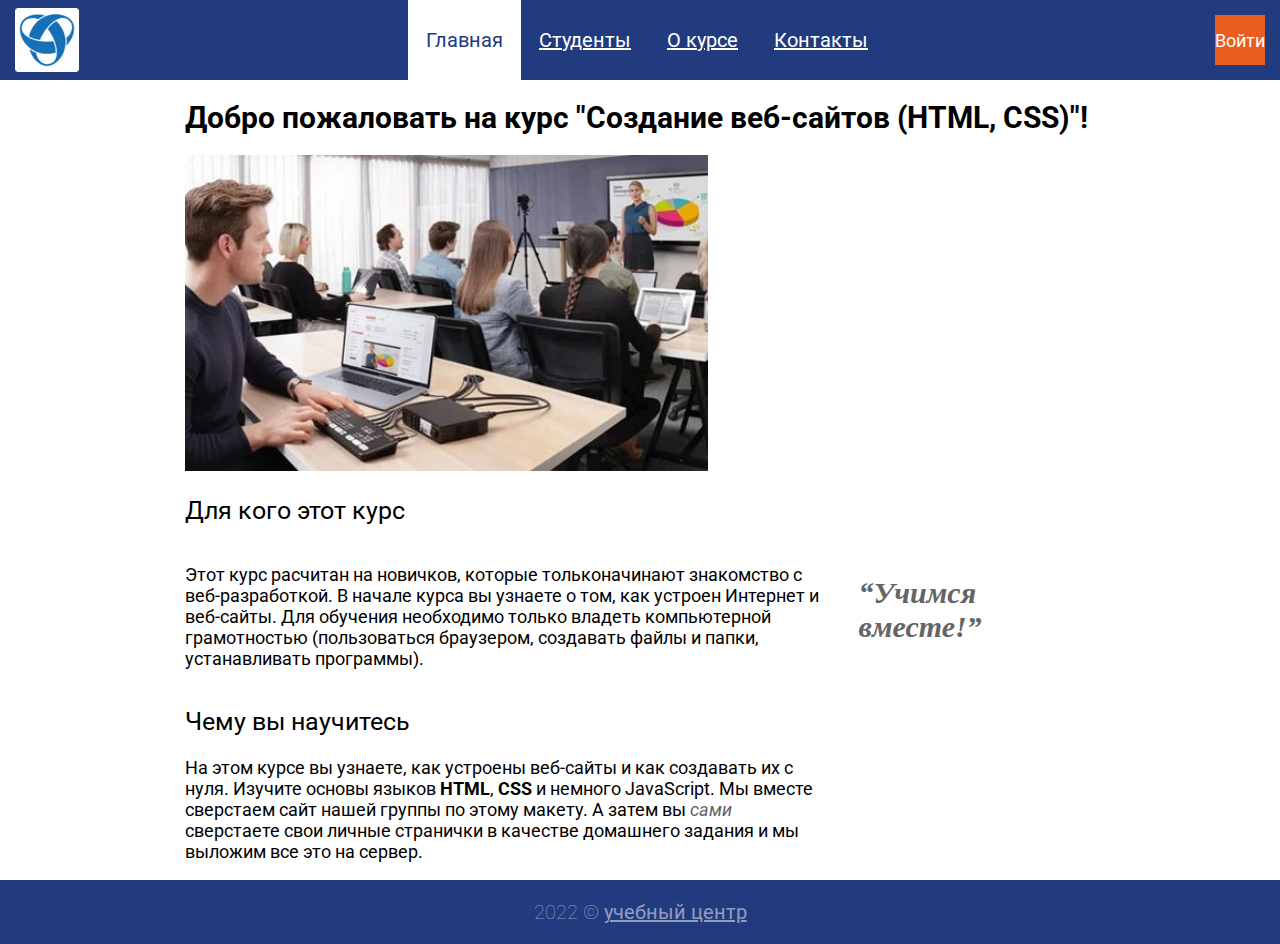
<file: index.html>
<!DOCTYPE html>
<html lang="en">

<head>
    <meta charset="UTF-8">
    <meta http-equiv="X-UA-Compatible" content="IE=edge">
    <meta name="viewport" content="width=device-width, initial-scale=1.0">
    <link rel="preconnect" href="https://fonts.googleapis.com">
    <link rel="preconnect" href="https://fonts.gstatic.com" crossorigin>
    <link href="https://fonts.googleapis.com/css2?family=Roboto:wght@400;500;700&display=swap" rel="stylesheet">
    <link rel="stylesheet" type="text/css" href="css/style.css">
    <title>Вебсайт</title>
    <script async src="./js/popup.js">
    </script>
</head>
<body class="page">
    <header class="header">
        <img class="site-photo" src="./img/logo.jpeg">
        <ul class="site-menu">
            <li><a class="menu-link active-link" href="#">Главная</a></li>
            <li><a class="menu-link" href="./pages/students.html">Студенты</a></li>
            <li><a class="menu-link" href="./pages/about.html">О курсе</a></li>
            <li><a class="menu-link" href="./pages/contacts.html">Контакты</a></li>
        </ul>
        <a class="login-button" href="login.html">Войти</a>
        <div class="login-popup">
            <img class="popup-close" alt="Закрывающая иконка" src="./img/close.svg">
            <h2 class="login-heading/">Войти на сайт</h2>   
            <form class="login-form">
                 <input class="login-input" name="login" type="text" placeholder="Логин" required>
                 <input class="login-password" name="password" type="text" placeholder="Пароль" required>
                 <button class="popup-button" type="submit">Войти</button>
            </form>
        </div>
    </header>
    <main class="main">
        <h1 class="main-heading">Добро пожаловать на курс "Создание веб-сайтов (HTML, CSS)"!</h1>
        <img class="class-photo" src="img/stydents.jpeg" width="523" height="316">
        <h2>Для кого этот курс</h2>
        <div class="intro-wrapper">
        <p class="intro-text">Этот курс расчитан на новичков, которые тольконачинают знакомство
            с веб-разработкой. В начале курса вы узнаете о том, как устроен
            Интернет и веб-сайты.
            Для обучения необходимо только владеть компьютерной грамотностью
            (пользоваться браузером, создавать файлы и папки, устанавливать
            программы).</p>
            <aside class="intro-aside">
                <blockquote class="blockquote">
                    <em>&#8220;Учимся <br />
                    вместе!&#8221; </em>
                </blockquote>
            </aside>
            </div>
        <h2>Чему вы научитесь</h2>
        <p class="intro-text">На этом курсе вы узнаете, как устроены веб-сайты и как создавать их с
            нуля. Изучите основы языков <strong>HTML</strong>, <strong>CSS</strong> и немного JavaScript. Мы вместе
            сверстаем сайт нашей группы по этому макету. А затем вы <em>сами</em>
            сверстаете свои личные странички в качестве домашнего задания и мы выложим все это на сервер.</p>
    </main>
    <footer class="footer">
        <p class="copyright">
            2022 &copy; <a href="" class="innopolis-link">учебный центр</a>
        </p>
    </footer>
</body>

</html>
</file>
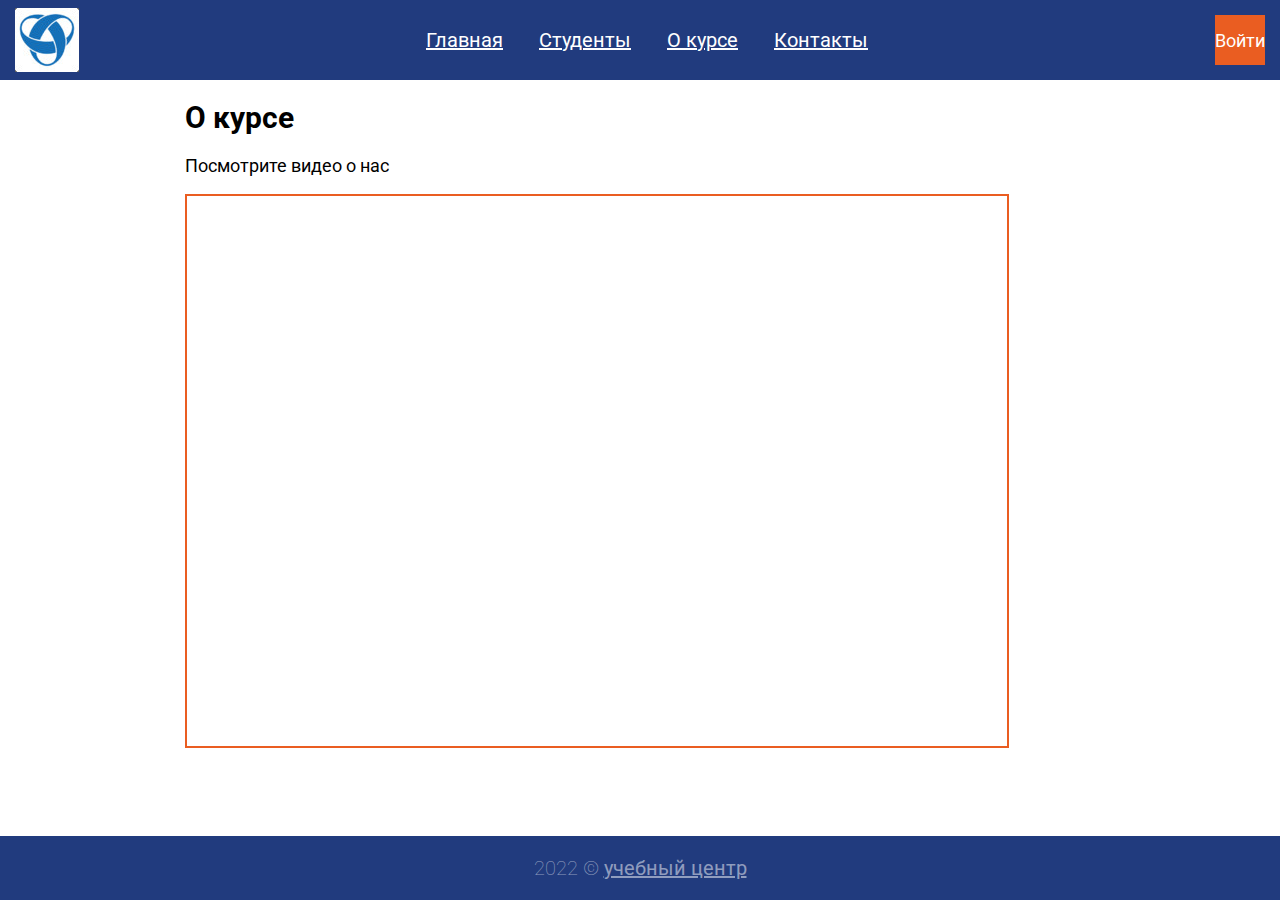
<file: pages/about.html>
<!DOCTYPE html>
<html lang="en">

<head>
    <meta charset="UTF-8">
    <meta http-equiv="X-UA-Compatible" content="IE=edge">
    <meta name="viewport" content="width=device-width, initial-scale=1.0">
    <link rel="preconnect" href="https://fonts.googleapis.com">
    <link rel="preconnect" href="https://fonts.gstatic.com" crossorigin>
    <link href="https://fonts.googleapis.com/css2?family=Roboto:wght@400;500;700&display=swap" rel="stylesheet">
    <link rel="stylesheet" type="text/css" href="../css/style.css">
    <title>Вебсайт</title>
</head>

<body class="page">
    <header class="header">
        <img class="site-photo" src="../img/logo.jpeg">
        <ul class="site-menu">
            <li><a class="menu-link" href="../index.html">Главная</a></li>
            <li><a class="menu-link" href="../pages/students.html">Студенты</a></li>
            <li><a class="menu-link" href="#">О курсе</a></li>
            <li><a class="menu-link" href="../pages/contacts.html">Контакты</a></li>
        </ul>
        <a class="login-button">Войти</a>
    </header>
    <main class="main">
        <h1 class="main-heading">О курсе</h1>
        <p class="main-text">Посмотрите видео о нас</p>
        <div class="inframe">
        <iframe class="video" width="820px" height="550px" src="https://www.youtube.com/embed/0v7pdd4za6s" allowfullscreen></iframe>
        </div>
    </main>
    <footer class="footer">
        <p class="copyright">
            2022 &copy; <a href="" class="innopolis-link">учебный центр</a>
        </p>
    </footer>
</body>

</html>
</file>
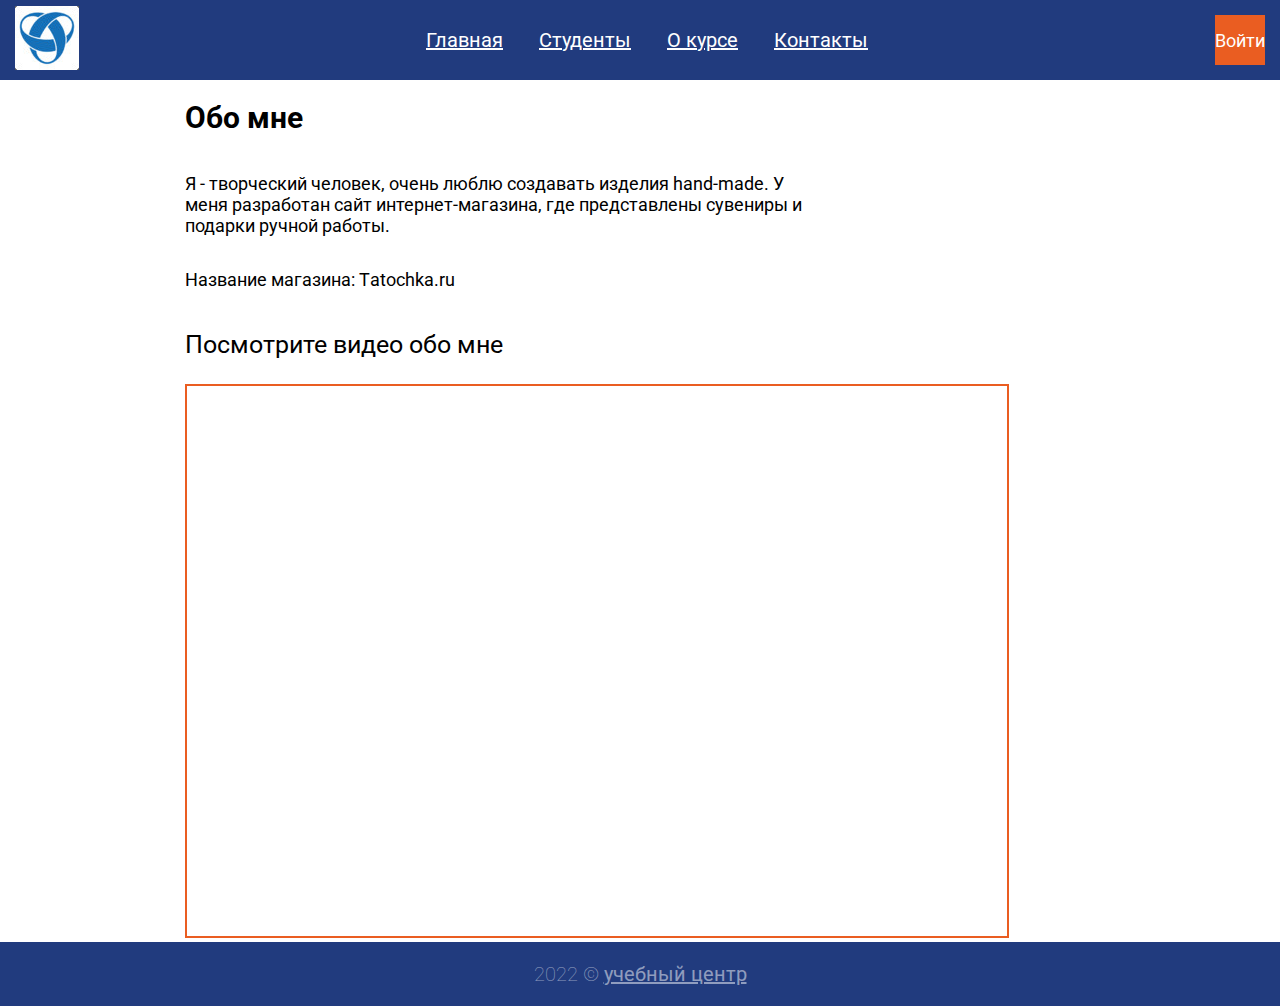
<file: pages/aboutme.html>
<!DOCTYPE html>
<html lang="en">

<head>
    <meta charset="UTF-8">
    <meta http-equiv="X-UA-Compatible" content="IE=edge">
    <meta name="viewport" content="width=device-width, initial-scale=1.0">
    <link rel="preconnect" href="https://fonts.googleapis.com">
    <link rel="preconnect" href="https://fonts.gstatic.com" crossorigin>
    <link href="https://fonts.googleapis.com/css2?family=Roboto:wght@400;500;700&display=swap" rel="stylesheet">
    <link rel="stylesheet" type="text/css" href="../css/style.css">
    <script defer src="../js/popup.js"></script>
    <title>Обо мне</title>
</head>
<body class="page">
    <header class="header">
        <a class="logo" href="#">
        <img class="site-photo" src="../img/logo.jpeg">
        <ul class="site-menu">    
        </a>
            <li><a class="menu-link" href="../index.html">Главная</a></li>
            <li><a class="menu-link" href="../pages/students.html">Студенты</a></li>
            <li><a class="menu-link" href="#">О курсе</a></li>
            <li><a class="menu-link" href="../pages/contacts.html">Контакты</a></li>
        </ul>
        <a class="login-button">Войти</a>
    </header>
    <main class="main">
        <h1 class="main-heading">Обо мне</h1>
        <div class="intro-wrapper">
            <p class="intro-text">Я - творческий человек, очень люблю создавать изделия hand-made. У меня разработан сайт интернет-магазина, где представлены сувениры и подарки ручной работы.</p>
            <h2 class="contents-heading">Название магазина: Тatochka.ru</h2>
            <p class="main-texts">Посмотрите видео обо мне</p>
        <div class="inframe">
        <iframe class="video" width="820px" height="550px" src="https://tatochkalife.blogspot.com/2023/01/blog-post.html"></iframe>
        </div>
    </main>
    <footer class="footer">
        <p class="copyright">
            2022 &copy; <a href="" class="innopolis-link">учебный центр</a>
        </p>
    </footer>
</body>

</html>
</file>
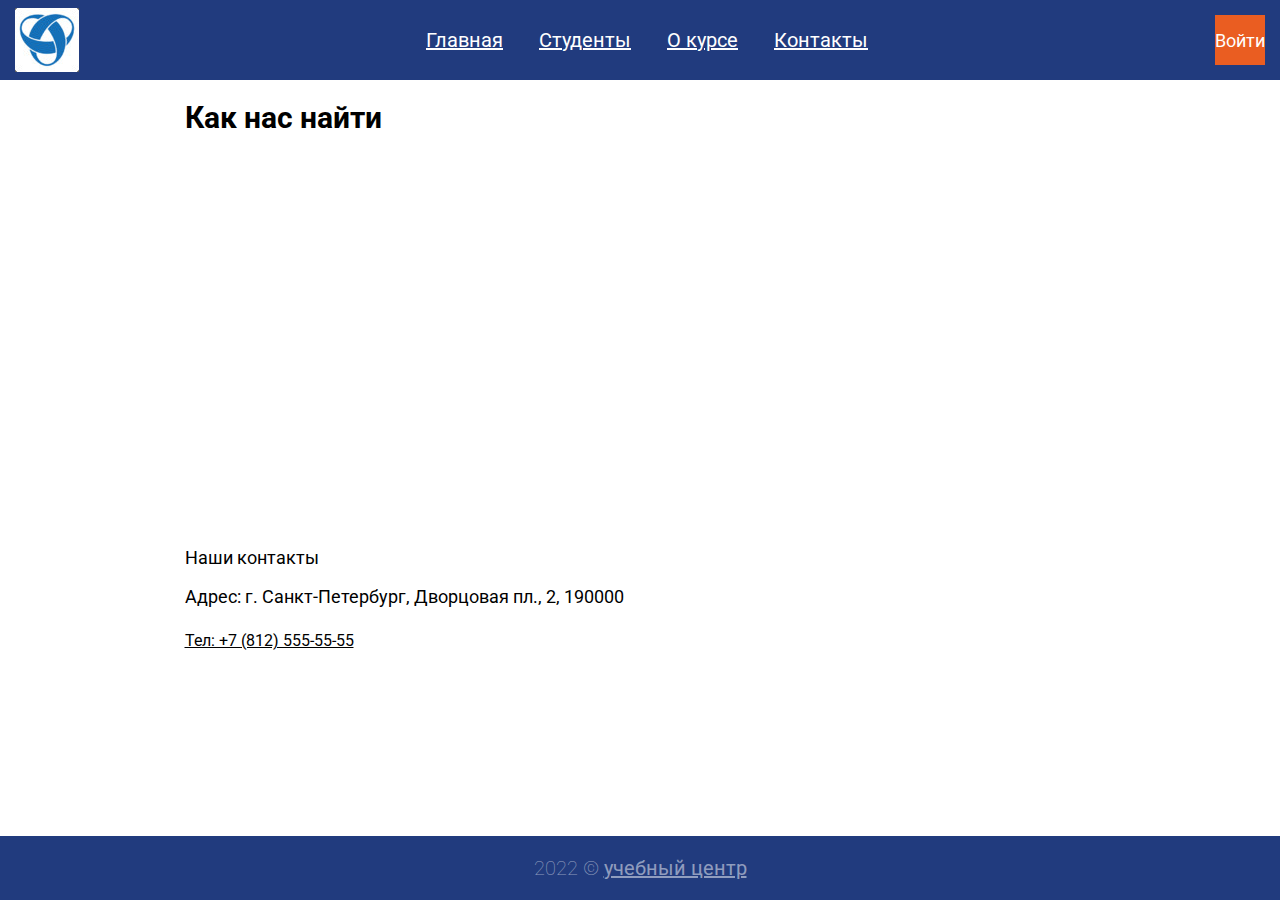
<file: pages/contacts.html>
<!DOCTYPE html>
<html lang="en">

<head>
    <meta charset="UTF-8">
    <meta http-equiv="X-UA-Compatible" content="IE=edge">
    <meta name="viewport" content="width=device-width, initial-scale=1.0">
    <link rel="preconnect" href="https://fonts.googleapis.com">
    <link rel="preconnect" href="https://fonts.gstatic.com" crossorigin>
    <link href="https://fonts.googleapis.com/css2?family=Roboto:wght@400;500;700&display=swap" rel="stylesheet">
    <link rel="stylesheet" type="text/css" href="../css/style.css">
    <title>Вебсайт</title>
</head>

<body class="page">
    <header class="header">
        <img class="site-photo" src="../img/logo.jpeg">
        <ul class="site-menu">
            <li><a class="menu-link" href="../index.html">Главная</a></li>
            <li><a class="menu-link" href="../pages/students.html">Студенты</a></li>
            <li><a class="menu-link" href="../pages/about.html">О курсе</a></li>
            <li><a class="menu-link" href="#">Контакты</a></li>
        </ul>
        <a class="login-button">Войти</a>
    </header>
    <main class="main">
        <h1 class="main-heading">Как нас найти</h1>
        <div class="iframe">
            <iframe class="map" width="1268px" height="370px" src="https://www.google.com/maps/embed?pb=!1m16!1m12!1m3!1d152004.22365894896!2d30.081223705275992!3d59.962261914021134!2m3!1f0!2f0!3f0!3m2!1i1024!2i768!4f13.1!2m1!1z0JDQtNGA0LXRgTog0LMuINCh0LDQvdC60YIt0J_QtdGC0LXRgNCx0YPRgNCzLCDQlNCy0L7RgNGG0L7QstCw0Y8g0L_Quy4sIDIsIDE5MDAwMCAg0KLQtdC7OiArNyAoODEyKSA1NTUtNTUtNTU!5e0!3m2!1sru!2sru!4v1665397067379!5m2!1sru!2sru"
            style="border:0;" allowfullscreen="" loading="lazy" referrerpolicy="no-referrer-when-downgrade">
            </iframe>
        </div>
        <p class="main-text">Наши контакты</p>
        <p class="text-info">Адрес: г. Санкт-Петербург, Дворцовая пл., 2, 190000</p>
        <p class="phone-number">Тел: +7 (812) 555-55-55</p>
    </main>
    <footer class="footer">
        <p class="copyright">
            2022 &copy; <a href="" class="innopolis-link">учебный центр</a>
        </p>
    </footer>
</body>

</html>
</file>
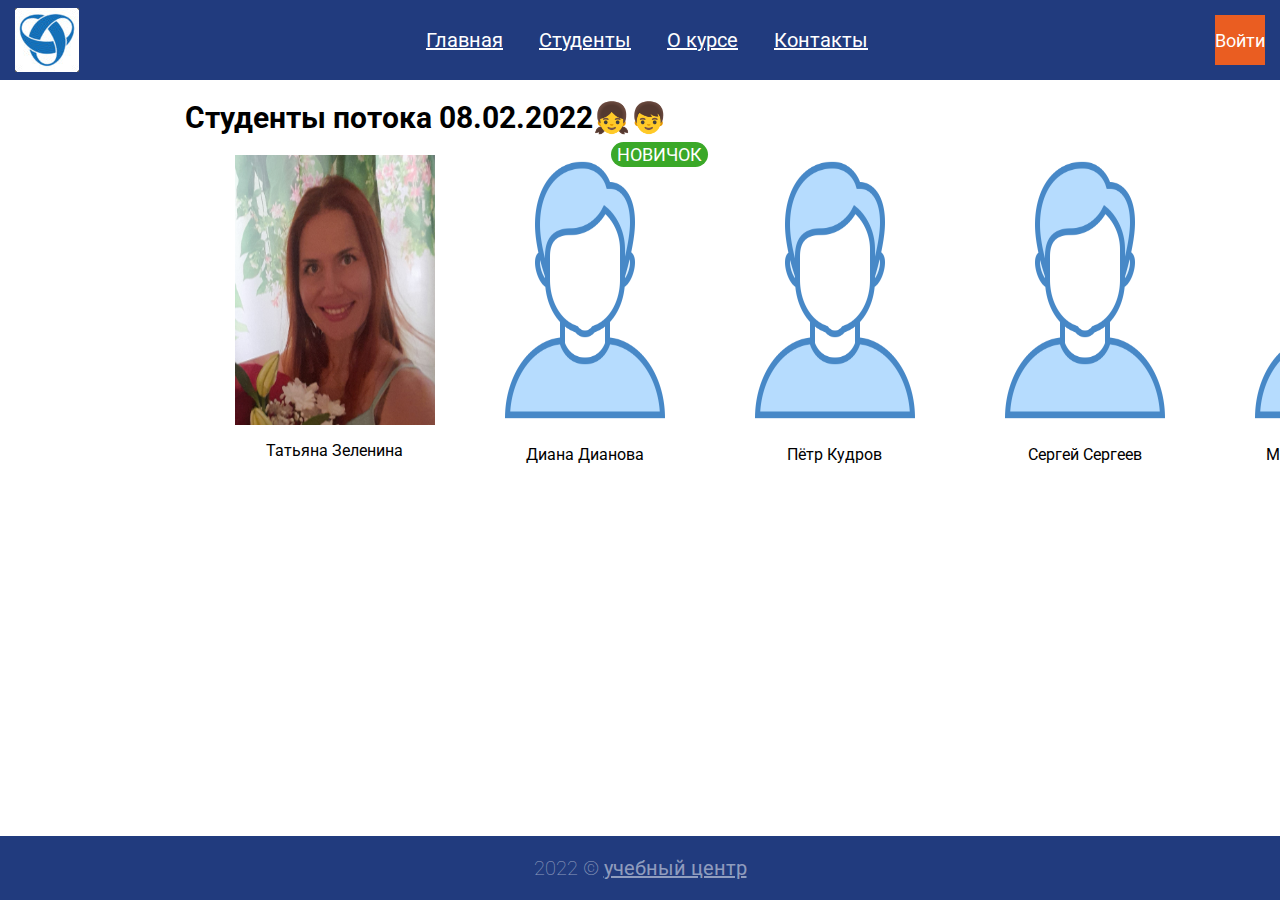
<file: pages/students.html>
<!DOCTYPE html>
<html lang="en">

<head>
    <meta charset="UTF-8">
    <meta http-equiv="X-UA-Compatible" content="IE=edge">
    <meta name="viewport" content="width=device-width, initial-scale=1.0">
    <link rel="preconnect" href="https://fonts.googleapis.com">
    <link rel="preconnect" href="https://fonts.gstatic.com" crossorigin>
    <link href="https://fonts.googleapis.com/css2?family=Roboto:wght@400;500;700&display=swap" rel="stylesheet">
    <link rel="stylesheet" type="text/css" href="../css/style.css">
    <title>Вебсайт</title>
</head>

<body class="page">
    <header class="header">
        <img class="site-photo" src="../img/logo.jpeg">
        <ul class="site-menu">
            <li><a class="menu-link" href="../index.html">Главная</a></li>
            <li><a class="menu-link" href="#">Студенты</a></li>
            <li><a class="menu-link" href="../pages/about.html">О курсе</a></li>
            <li><a class="menu-link" href="../pages/contacts.html">Контакты</a></li>
        </ul>
        <a class="login-button">Войти</a>
    </header>
    <main class="main">
        <h1 class="main-heading">Студенты потока 08.02.2022👧👦</h1>
        <div class="students">
            <section class="student">
                <a class="student-me" href="../pages/aboutme.html"><img class="student-photo" src="../img/photo.jpg" width="200px" height="270px"></a>
                <p class="student-name">Татьяна Зеленина</p>
            </section>
            <section class="student">
                <img class="student-photo" src="../img/photo.png" width="200px" height="270px">
                <p class="student-name">Диана Дианова</p>
                <span class="new-student">Новичок</span>
            </section>
            <section class="student">
                <img class="student-photo" src="../img/photo.png" width="200px" height="270px">
                <p class="student-name">Пётр Кудров</p>
            </section>
            <section class="student">
                <img class="student-photo" src="../img/photo.png" width="200px" height="270px">
                <p class="student-name">Сергей Сергеев</p>
            </section>
            <section class="student">
                <img class="student-photo" src="../img/photo.png" width="200px" height="270px">
                <p class="student-name">Марина Фёдорова</p>
            </section>
        </div>
        </main>
    <footer class="footer">
        <p class="copyright">
            2022 &copy; <a href="" class="innopolis-link">учебный центр</a>
        </p>
    </footer>
</body>

</html>
</file>
<file: css/style.css>
html {
    font-family: 'Roboto', sans-serif;
}
.page {
    display: flex;
    flex-direction: column;
    min-height: 100vh;
    margin: 0;
}

/*Header*/

.header {
    width: 100%;
    display: flex;
    flex-wrap: wrap;
    max-width: 1300;
    min-height: 80px;
    background-color: #213b7e;
    box-sizing: border-box;
    margin: 0 auto;
    padding: 0 15px;
    justify-content: space-between;
    align-items: center;
}

.site-menu {
    display: flex;
    flex-wrap: wrap;
    align-self: stretch;
    padding: 0;
    margin: 0;
    list-style: none;
}

.site-menu > li {
    display: flex;
    flex-wrap: wrap;
}

.menu-link {
    flex-wrap: wrap;
    display: flex;
    align-items: center;
    padding: 0 18px;
    background-color: #213b7e;
    color: #ffffff;
    font-weight: 400;
    font-size: 20px;
    text-decoration-line: underline;
}

.menu-link:hover {
    background-color:#ffffff;
    color: #213b7e;
    text-decoration-line: none;
}

.login-button {
    display: flex;
    justify-content: center;
    align-items: center;
    padding: 0 auto;
    font-size: 18px;
    font-weight: 400;
    background-color: #ea5d21;
    color: #ffffff;
    text-decoration: none;
    max-width: 153px;
    min-height: 50px;  
}

/*Popup*/

.login-popup {
    display: none;
    position: absolute;
    z-index: 2;
    bottom: 0;
    left: 50%;
    transform: translate(-50%, -100%);
    box-sizing: border-box;
    width: 100%;
    max-width: 500px;
    min-height: 418;
    padding: 26px 28px 50px;
    background: #ffffff;
    border: 1px solid #213b7e;
    background-color: #ffffff;
}

.login-heading {
    font-family: 'Roboto';
    font-style: normal;
    font-weight: 400;
    font-size: 24px;
    line-height: 28px;
    color: black;
    text-align: center;
}

.login-form {
    display: flex;
    align-items: center;
    flex-direction: column;
}

.login-form > input {
    width: 100%;
    max-width: 500px;
    min-height: 55px;
    margin-bottom: 56px;
    border: 1px solid #808080;
}

.login-input {
    width: 444px;
    min-height: 54px;
    background-color: #ffffff;
    border: 1px solid #808080;
    font-size: 24px;
    line-height: 28px;
    color: #808080;
    padding: 10px;
}

.login-password {
    width: 444px;
    background-color: #ffffff;
    border: 1px solid #808080;
    font-size: 24px;
    line-height: 28px;
    color: #808080;
    padding: 10px;
}

.popup-button {
    display: flex;
    justify-content: center;
    align-items: center;
    width: 152px;
    min-height: 50px;
    text-decoration: none;
    color: #ffffff;
    background-color: #ea6113;
    border: none;
}

.active-link {
    color: #213b7e;
    background-color: #ffffff;
    text-decoration: none;
}

.show-popup {
    display: block;
}

.popup-close {
    position: absolute;
    top: -2px;
    right: -2px;
    border: 4px double #ea6113;
    overflow: hidden;
    transition: all 0.6s ease-in-out;
    cursor: pointer;
}

.popup-close:hover {
    border-radius: 50%;
    transform: rotate(360deg);
}

.new-student {
    font-style: normal;
    font-weight: 400px;
    font-size: 18px;
    line-height: 21px;
    padding: 2px 6px 2px;
    color: #ffffff;
    text-transform: uppercase;
    border-radius: 20px;
    background-color: #3aa828;
    text-decoration: none;
    position: relative;
    top: -353px;
    left: 143px;

}

/*Main*/

.main {
    width: 100%;
    max-width: 911px;
    margin: 0 auto;
    flex-grow: 1;
}

.main-heading {
    font-family: 'Roboto';
    font-style: normal;
    font-weight: 700;
    font-size: 30px;   
}

.class-photo {
    width: 100%;
    max-width: 523px;
    height: 316px;
}

h2 {
    font-family: 'Roboto';
    font-style: normal;
    font-weight: 400;
    font-size: 25px;    
}

.intro-text {
    width: 100%;
    max-width: 634px;
    font-family: 'Roboto';
    font-style: normal;
    font-weight: 400;
    font-size: 18px; 
}

em {
    color: rgba(207, 85, 16, 1);
}

.intro-wrapper {
    display: flex;
    flex-wrap: wrap;
}

.intro-aside {

}

.blockquote {
    font-family: 'Lobster';
    font-style: normal;
    font-weight: bolder;
    font-size: 30px;
    color: #646464;
}

.aside-italic {
    color: #646464;
}

/*Students*/

.students {
    max-width: 1200px;
    display: flex;
    flex-direction: row;
    justify-content: space-around;
    margin-top: 20px;
}

.student {
    padding-left: 50px;
}

.student-name {
    display: block;
    text-align: center;
}

.student:hover {
    padding: 0%;
    background: #213b7e;
}

.new-student {
    font-style: normal;
    font-weight: 400px;
    font-size: 18px;
    line-height: 21px;
    background: #3aa828;
    color: #ffffff;
    padding: 2px 6px 2px;
    text-transform: uppercase;
    border-radius: 20px;
    text-decoration: none;
    position: relative;
    top: -336px;
    left: 126px;
}

/*Aboutme*/

.student-me {
    min-height: auto;
    padding: 0;
    display: flex;
    flex-direction: column;
    font-family: 'Roboto';
    margin: 0;
}

.main-texts {
    width: 100%;
    max-width: 634px;
    font-family: 'Roboto';
    font-style: normal;
    font-weight: 400;
    font-size: 25px; 
}

.contents-heading {
    width: 100%;
    max-width: 634px;
    font-family: 'Roboto';
    font-style: normal;
    font-weight: 400;
    font-size: 18px; 
}

/*Footer*/

.footer {
    width: 100%;
    flex-wrap: wrap;
    display: flex;
    box-sizing: border-box;
    max-width: 1300px;
    min-height: 60px;
    margin: 0 auto;
    padding: 0 16px;
    justify-content: center;
    align-items: center;
    background-color: #213b7e;
}

.copyright {
    font-family: 'Roboto';
    font-style: normal;
    font-weight: 100;
    font-size: 20px; 
    color: rgba(255, 255, 255, 0.5);
}

.innopolis-link {
    font-family: 'Roboto';
    font-style: normal;
    font-weight: 400;
    font-size: 20px; 
    color: rgba(255, 255, 255, 0.5);
}
.footer-link {
    text-decoration: underline;
    cursor: pointer;
}
em {
    color: #646464;
}

/*Conttacts*/

.main-text {
    font-weight: 400px;
    font-size: 18px;
    color: #000000;
}

.text-info {
    font-weight: 400px;
    font-size: 18px;
    color: #000000;
}

.phone-number {
    margin-top: 24px;
    text-decoration: underline;
}

.about-photo {
    max-width: 1250px;
    width: 100%;
    height: auto;
}

.map {
    width: 100%;
    max-width: 1300px;
    min-height: 370px;
    margin: 0 auto;
    padding: 0 16px;
    box-sizing: border-box;
}

::grammar-error {
    text-decoration: underline red;
    color: red;
}

.video {
    border: 2px solid #ea5d21;
}

/*Media*/

@media (max-width: 1000px) {
    
    .main {
        box-sizing: border-box;
        padding: 0 2vw;
    }

    .header {
        justify-content: center;
        padding: 1em 16px;
        gap: 1em;
    }

    .blockquote {
        margin-left: 50px;
    }

    .blockquote::after {
        margin-right: 50px;
    }

    .site-menu {
        width: 60%;
        min-height: 80px;
    }
}
@media (max-width: 1300px) {
    header .wrapper {
background-color: rgb(red, green, blue);
    }
}
@media (max-width: 920px) {
    .main {
        width: auto;
    }
}    
@media (max-width: 750px) {
    .site-menu{
         justify-content: space-around;
        }
    .menu-link {
            font-size: 12px;
        }
    .button-enter {
            width: 100px;
            height: 37px;
        }
    }
@media (max-width: 750px) {
    .wrap {
            width: auto;
        }
    }
@media (max-width: 550px) {
    header .wrapper {
            flex-direction: column;
            height: auto;
        }
    .site-menu {
            flex-direction: column;
            align-items: center;
            width: 100%;
        }
    .menu-link {
            margin: 0 auto;
            width: 70px; 
        }
    .login-button {
            margin: 0 auto;
            width: 70px; 
    }
    .site-logo {
        margin: 0 auto;
        width: 70px; 
    }
};
</file>
